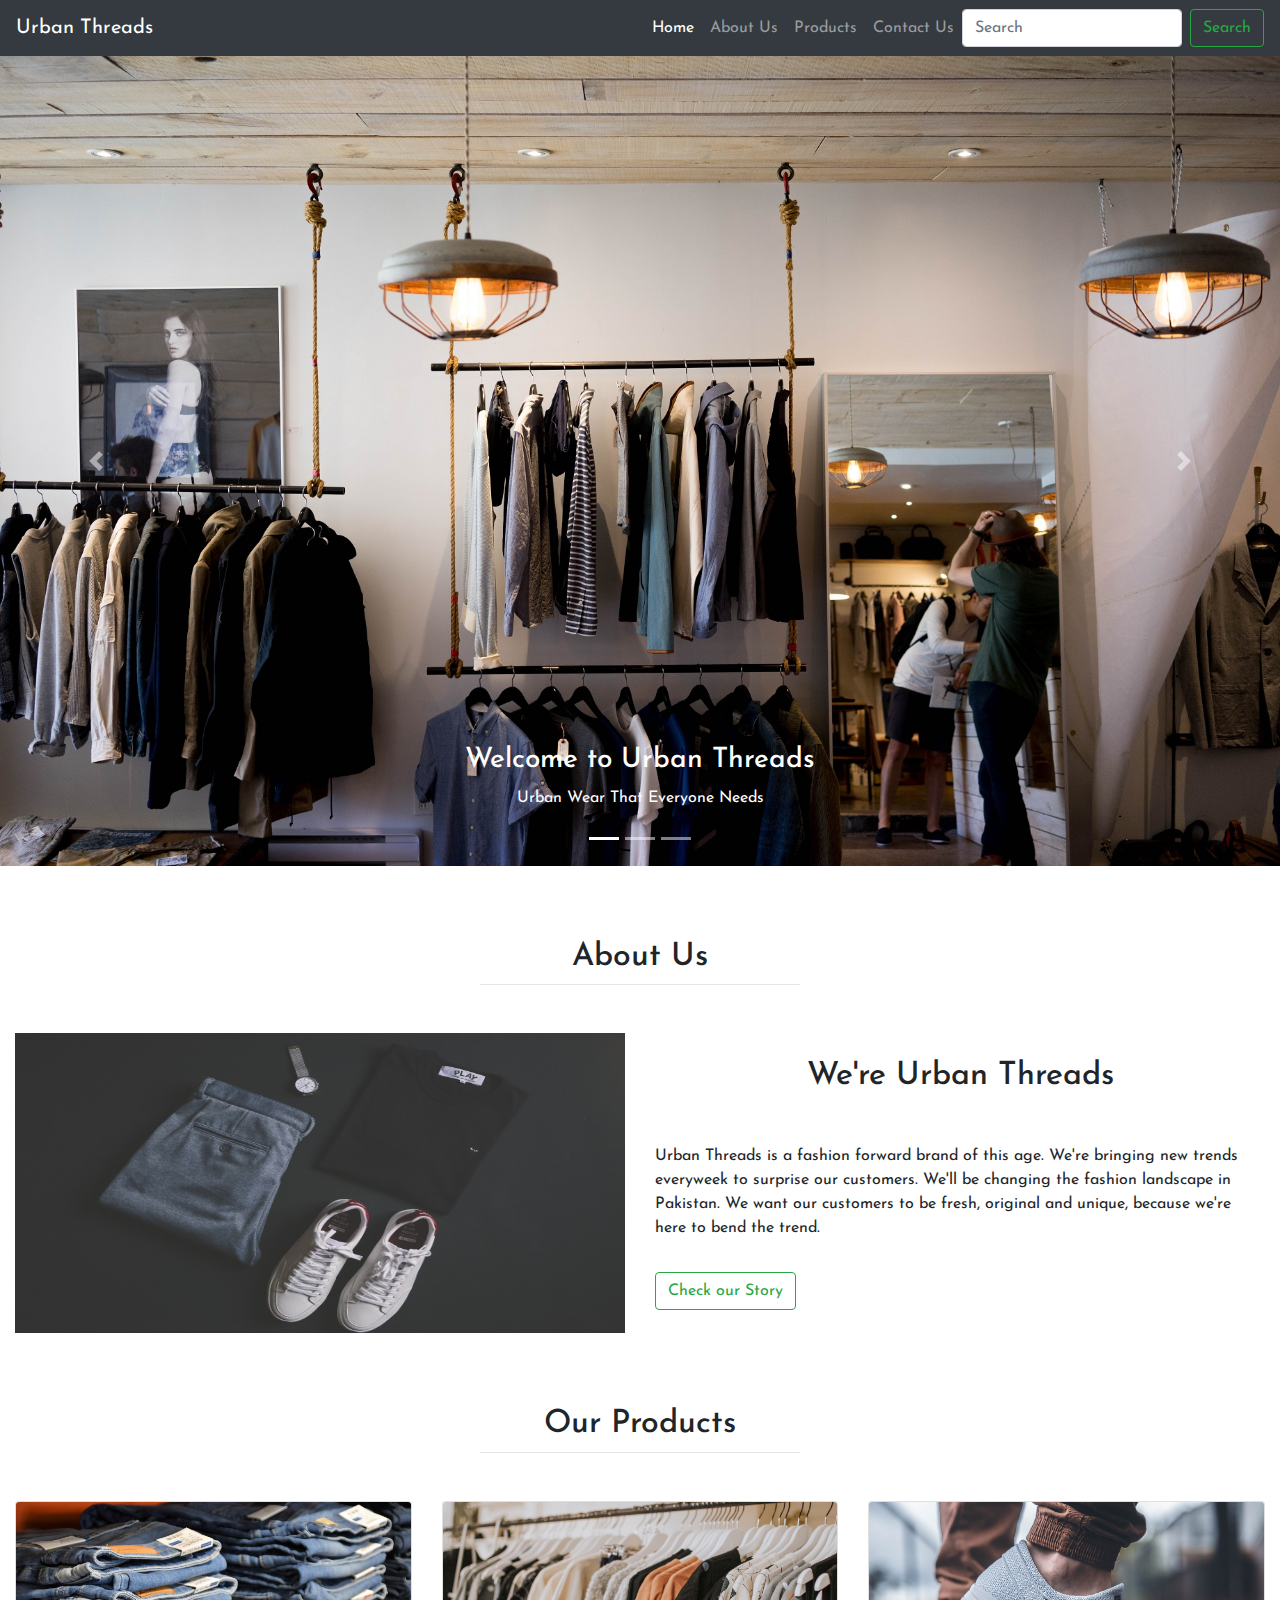
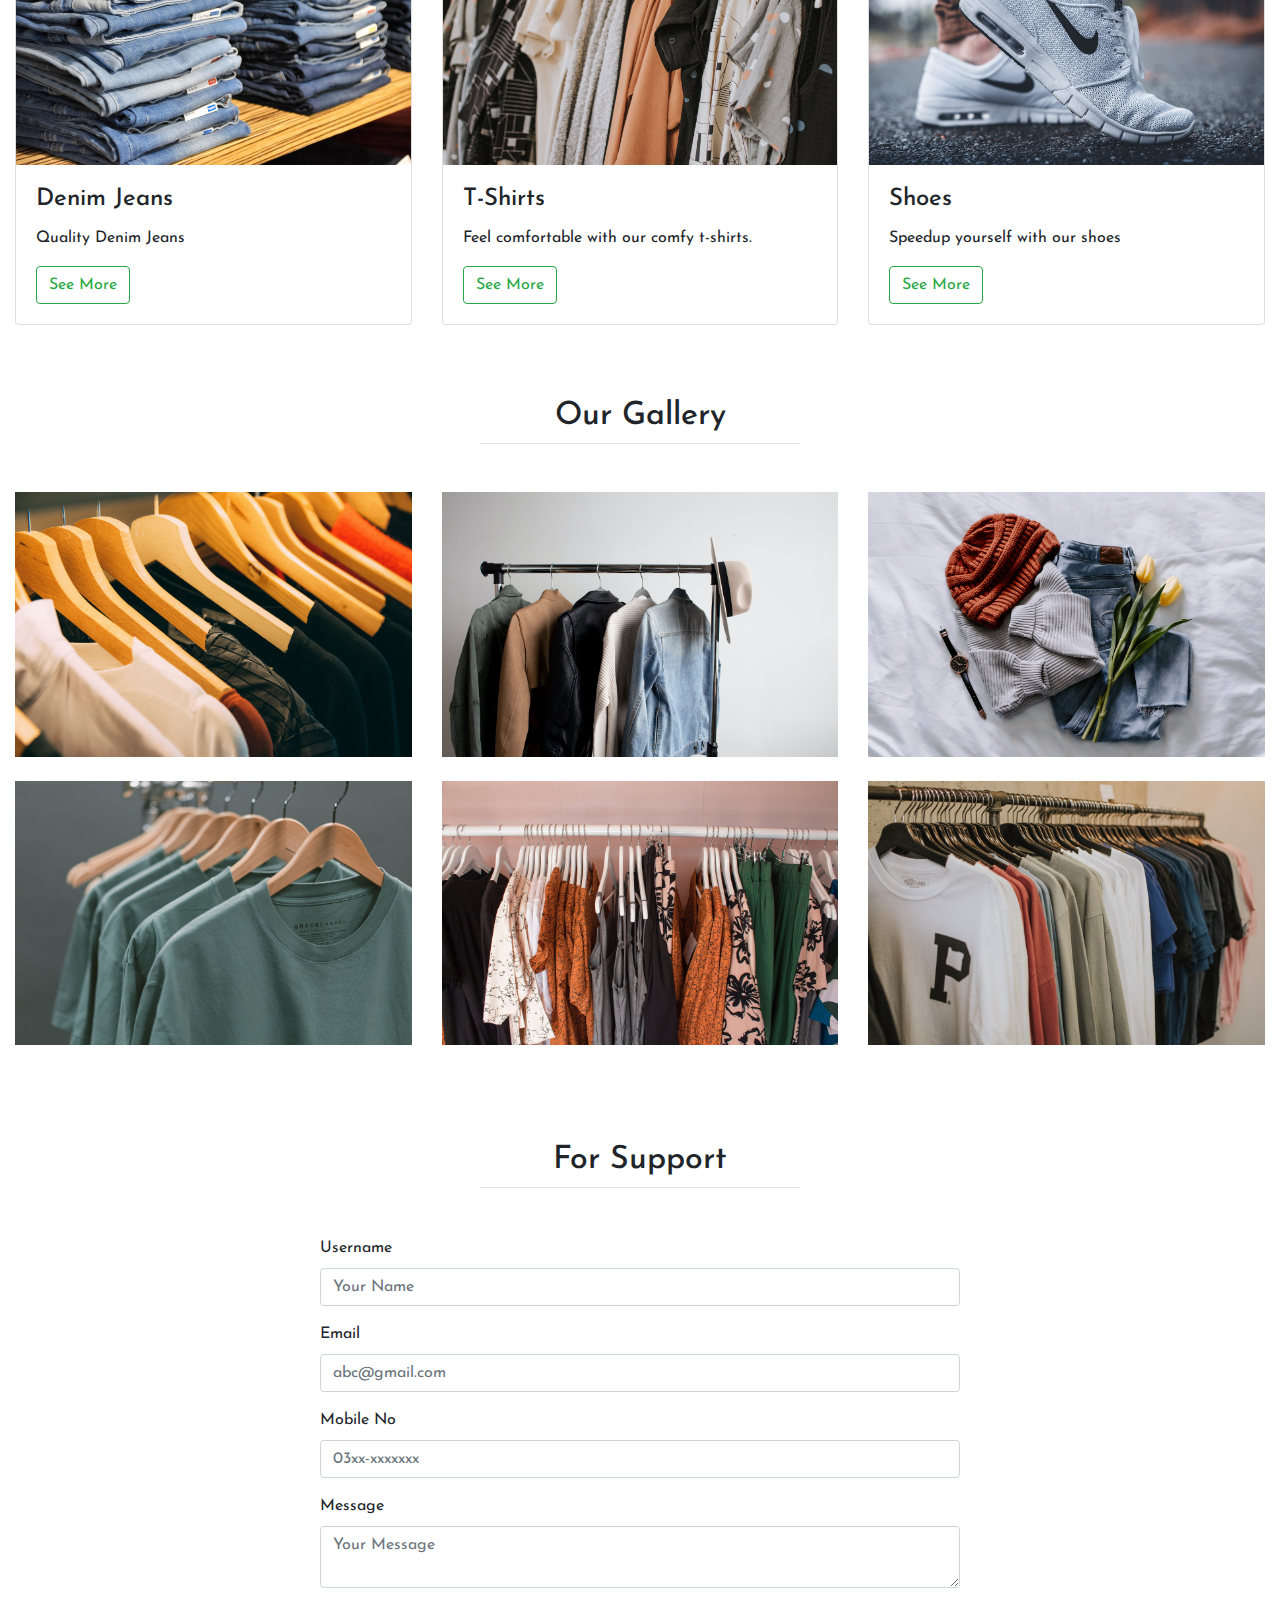
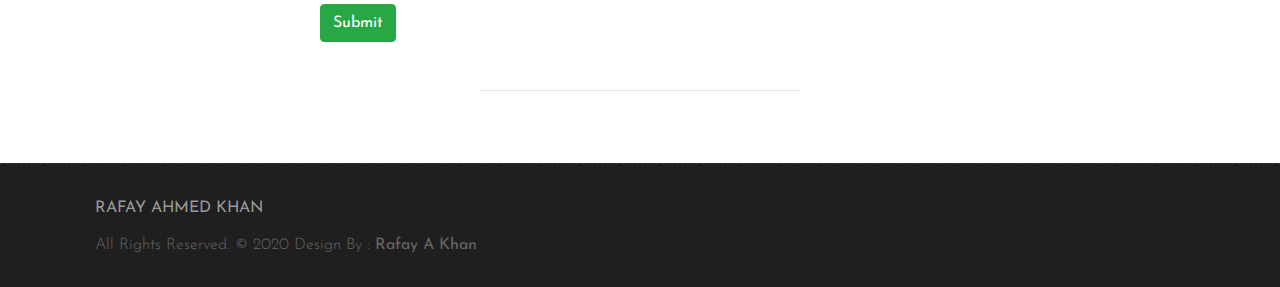
<file: index.html>
<!DOCTYPE html>
<html>
	<head>
		<title>Urban Threads</title>
		<meta charset="utf-8">
		<meta name="viewport" content="width=device-width, initial-scale=1">
		<link rel="stylesheet" href="https://maxcdn.bootstrapcdn.com/bootstrap/4.4.1/css/bootstrap.min.css">
		<link rel="stylesheet" type="text/css" href="CSS/style.css">
		<link href="https://fonts.googleapis.com/css2?family=Josefin+Sans&display=swap" rel="stylesheet">
	</head>
	<body>

		<nav class="navbar navbar-expand-lg navbar-dark bg-dark">
			<a class="navbar-brand" href="#">Urban Threads</a>
			<button class="navbar-toggler" type="button" data-toggle="collapse" data-target="#navbarSupportedContent" aria-controls="navbarSupportedContent" aria-expanded="false" aria-label="Toggle navigation">
			<span class="navbar-toggler-icon"></span>
			</button>
			<div class="collapse navbar-collapse" id="navbarSupportedContent">
				<ul class="navbar-nav ml-auto">
					<li class="nav-item active">
						<a class="nav-link js-scroll-trigger active" href="index.html">Home <span class="sr-only">(current)</span></a>
					</li>
					<li class="nav-item">
						<a class="nav-link js-scroll-trigger" href="about.html">About Us</a>
					</li>
					<li class="nav-item">
						<a class="nav-link js-scroll-trigger" href="services.html">Products</a>
					</li>
					<li class="nav-item">
						<a class="nav-link" href="contact.html">Contact Us</a>
					</li>
				</ul>
				<form class="form-inline my-2 my-lg-0">
					<input class="form-control mr-sm-2" type="search" placeholder="Search" aria-label="Search">
					<button class="btn btn-outline-success my-2 my-sm-0" type="submit">Search</button>
				</form>
			</div>
		</nav>
		<div id="demo" class="carousel slide" data-ride="carousel">
			<ul class="carousel-indicators">
				<li data-target="#demo" data-slide-to="0" class="active"></li>
				<li data-target="#demo" data-slide-to="1"></li>
				<li data-target="#demo" data-slide-to="2"></li>
			</ul>
			<div class="carousel-inner">
				<div class="carousel-item active">
					<img src="images/car1.jpg" alt="UT" width="100%" height="500px">
					<div class="carousel-caption">
						<h3>Welcome to Urban Threads</h3>
						<p>Urban Wear That Everyone Needs</p>
					</div>
				</div>
				<div class="carousel-item">
					<img src="images/car2.jpg" alt="UT" width="100%" height="500px">
					<div class="carousel-caption">
						<h3>Wanna Look Aesthetic?</h3>
						<p>Try Our Outfits Now</p>
					</div>
				</div>
				<div class="carousel-item">
					<img src="images/car3.jpg" alt="UT" width="100%" height="500px">
					<div class="carousel-caption">
						<h3>Men & Women Wear</h3>
						<p>50% OFF</p>
					</div>
				</div>
			</div>
			<a class="carousel-control-prev" href="#demo" data-slide="prev">
				<span class="carousel-control-prev-icon"></span>
			</a>
			<a class="carousel-control-next" href="#demo" data-slide="next">
				<span class="carousel-control-next-icon"></span>
			</a>
		</div>
		<section class="my-4">
			<div class="py-5">
				<h2 class="text-center">About Us</h2>
				<hr class="w-25 m-auto">
			</div>
			<div class="container-fluid">
				<div class="row">
					<div class="col-lg-6 col-md-6 col-12 about--part1">
						<img src="images/sec.jpg" class="img-fluid setimg" >
					</div>
					<div class="col-lg-6 col-md-6 col-12 about--part2">
						<h2 class="py-4 display-6 text-center">We're Urban Threads</h2>
						<p class="py-3">Urban Threads is a fashion forward brand of this age. We're bringing new trends everyweek to surprise our customers. We'll be changing the fashion landscape in Pakistan. We want our customers to be fresh, original and unique, because we're here to bend the trend.
						</p>
						<a href="about.html" class="btn btn-outline-success">Check our Story</a>
					</div>
				</div>
			</div>
		</section>
		<section class="my-4">
			<div class="py-5">
				<h2 class="text-center">Our Products</h2>
				<hr class="w-25 m-auto">
			</div>
			<div class="container-fluid">
				<div class="row">
					<div class="col-lg-4 col-sm-4 col-12">
						<div class="card" style="width:100%">
							<img class="card-img-top" src="images/jeans.jpg" alt="Card image">
							<div class="card-body">
								<h4 class="card-title">Denim Jeans</h4>
								<p class="card-text">Quality Denim Jeans</p>
								<a href="services.html" class="btn btn-outline-success">See More</a>
							</div>
						</div>
					</div>
					<div class="col-lg-4 col-sm-4 col-12">
						<div class="card" style="width:100%">
							<img class="card-img-top" src="images/tshirts.jpg" alt="Card image">
							<div class="card-body">
								<h4 class="card-title">T-Shirts</h4>
								<p class="card-text">Feel comfortable with our comfy t-shirts.</p>
								<a href="services.html" class="btn btn-outline-success">See More</a>
							</div>
						</div>
					</div>
					<div class="col-lg-4 col-sm-4 col-12">
						<div class="card" style="width:100%">
							<img class="card-img-top" src="images/shoes.jpg" alt="Card image">
							<div class="card-body">
								<h4 class="card-title">Shoes</h4>
								<p class="card-text">Speedup yourself with our shoes</p>
								<a href="services.html" class="btn btn-outline-success">See More</a>
							</div>
						</div>
					</div>
					
				</div>
			</div>
		</section>
		<section class="my-4">
			<div class="py-5">
				<h2 class="text-center">Our Gallery</h2>
				<hr class="w-25 m-auto">
			</div>
<div class="container-fluid">
	<div class="row">
		<div class="col-lg-4 col-md-4 col-12">
			<img src="images/gal.jpg" class="img-fluid pb-4">
		</div>
		<div class="col-lg-4 col-md-4 col-12">
			<img src="images/gal2.jpg" class="img-fluid pb-4">
		</div>
		<div class="col-lg-4 col-md-4 col-12">
			<img src="images/gal3.jpg" class="img-fluid pb-4">
		</div>
		<div class="col-lg-4 col-md-4 col-12">
			<img src="images/gal4.jpg" class="img-fluid pb-4">
		</div>
		<div class="col-lg-4 col-md-4 col-12">
			<img src="images/gal5.jpg" class="img-fluid pb-4">
		</div>
		<div class="col-lg-4 col-md-4 col-12">
			<img src="images/gal6.jpg" class="img-fluid pb-4">
		</div>
	</div>
</div>
		</section>

<section class="my-4">
	<div class="py-5">
		<h2 class="text-center">For Support</h2>
		<hr class="w-25 m-auto">
	</div>
	<div class="w-50 m-auto">
		<form method="get" action="index.html">
			<div class="form-group">
			<label>Username</label>
			<input type="text" name="Username" class="form-control" placeholder="Your Name" autocomplete="OFF" required />
		</div>
		<div class="form-group">
			<label>Email</label>
			<input type="text" name="Email" class="form-control" placeholder="abc@gmail.com" autocomplete="OFF" required />
		</div>
		<div class="form-group">
			<label>Mobile No</label>
			<input type="text" name="Mobile" class="form-control" placeholder="03xx-xxxxxxx" autocomplete="OFF" required />
			</div>
			<div class="form-group">
			<label>Message</label>
			<textarea class="form-control" placeholder="Your Message"></textarea>
			</div>
			<button type="Submit" class="btn btn-success">Submit</button>
			</div>
		</form>
	</div>
	<div class="py-5">
		
		<hr class="w-25 m-auto">
	</div>

</section>


<footer>
	<div class="copyrights">
        <div class="container">
            <div class="footer-distributed">
                <div class="footer-left">
                    <p class="footer-links">
                        <a href="https://rafaykhan445.github.io/Rafay-Portfolio.github.io/" target="_blank">Rafay Ahmed Khan</a>
                    </p>
                    <p class="footer-company-name">All Rights Reserved. &copy; 2020    Design By : <b>Rafay A Khan</b>
					</p>
                </div>
            </div>
        </div>
    </div>

</footer>
         <script src="https://ajax.googleapis.com/ajax/libs/jquery/3.4.1/jquery.min.js"></script>
         <script src="https://cdnjs.cloudflare.com/ajax/libs/popper.js/1.16.0/umd/popper.min.js"></script>
         <script src="https://maxcdn.bootstrapcdn.com/bootstrap/4.4.1/js/bootstrap.min.js"></script>

	</body>
</html>
</file>
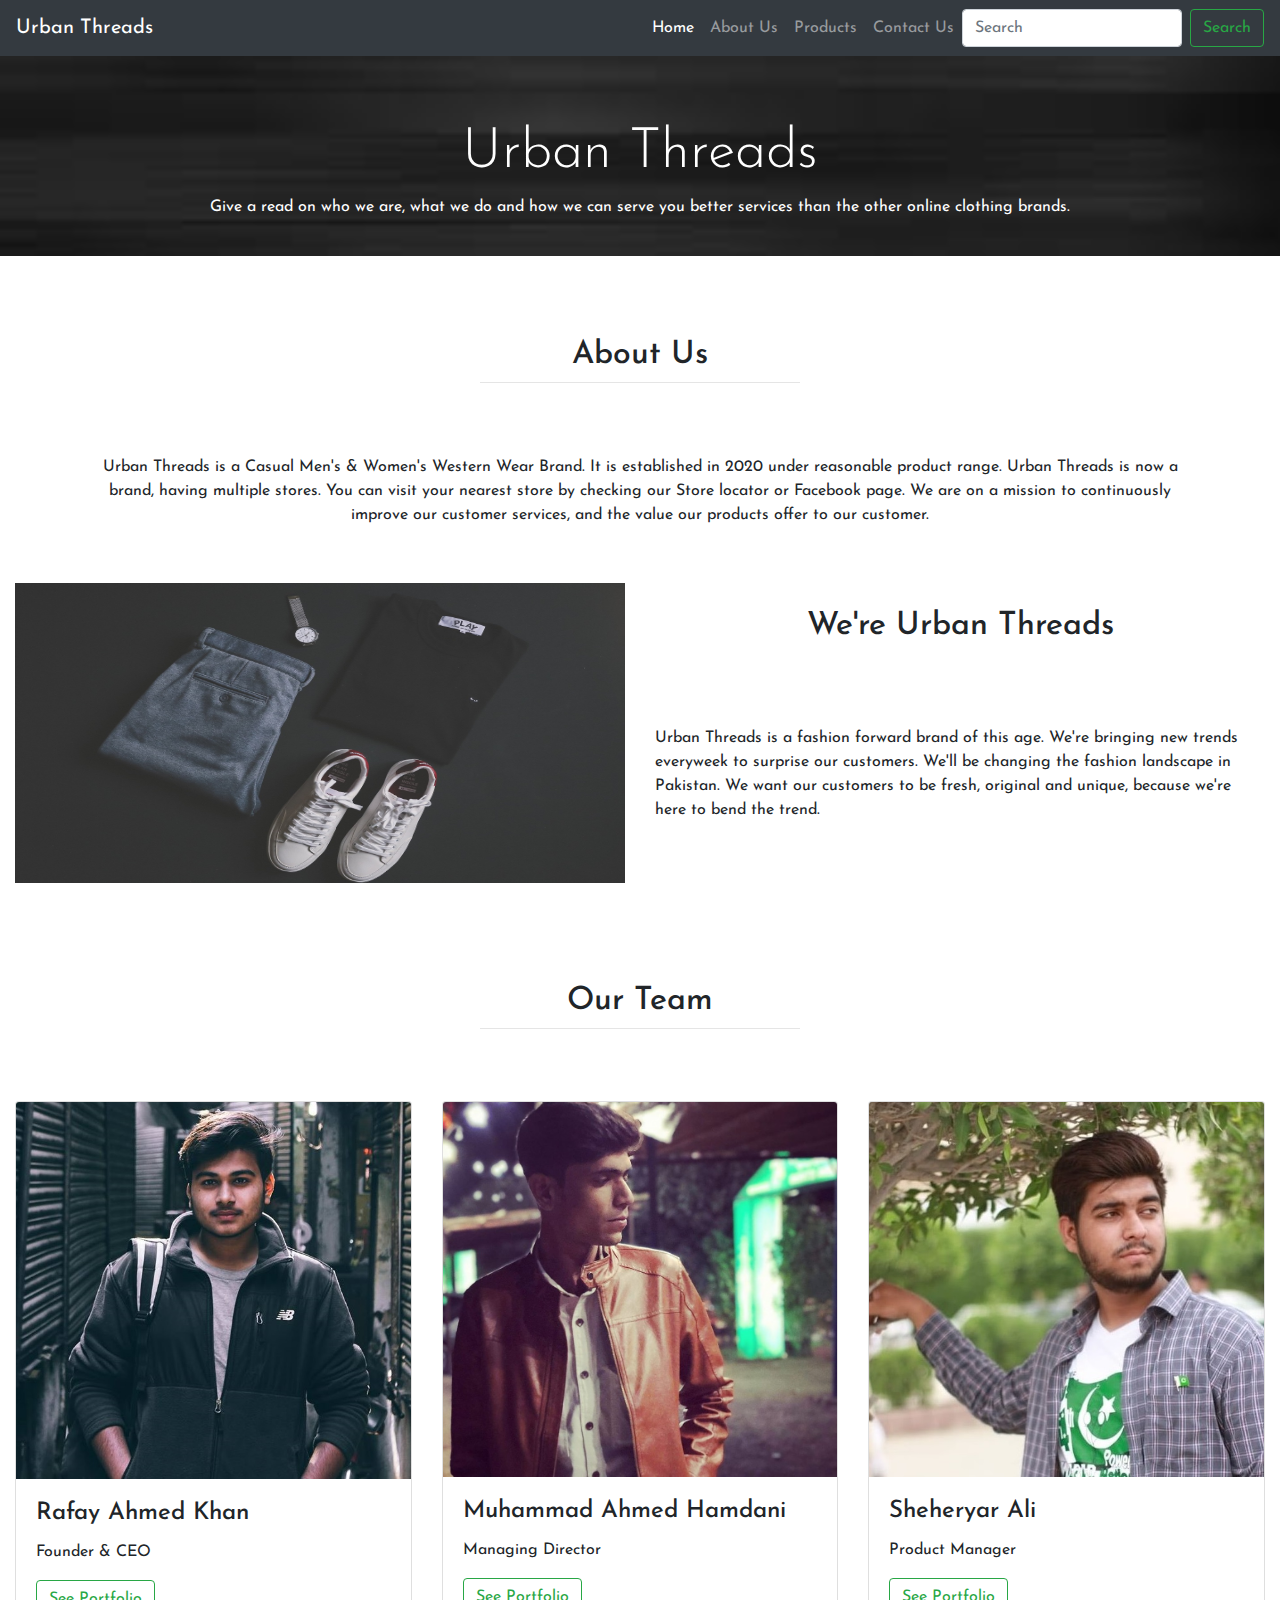
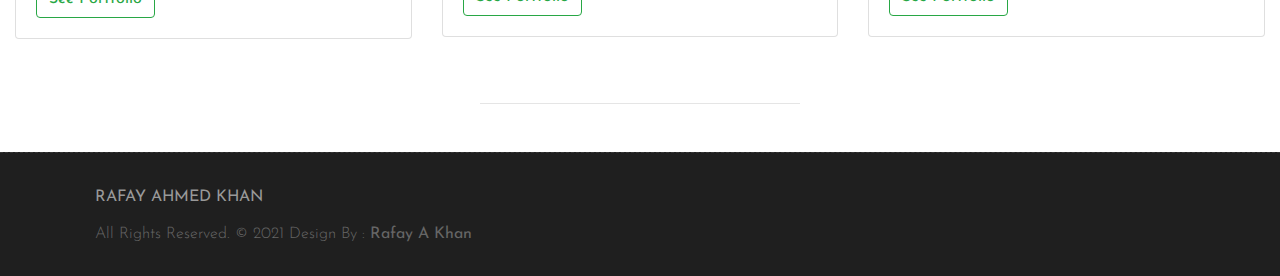
<file: about.html>
<!DOCTYPE html>
<html>
	<head>
		<title>Urban Threads</title>
		<meta charset="utf-8">
		<meta name="viewport" content="width=device-width, initial-scale=1">
		<link rel="stylesheet" href="https://maxcdn.bootstrapcdn.com/bootstrap/4.4.1/css/bootstrap.min.css">
		<link rel="stylesheet" type="text/css" href="CSS/style.css">
		<link href="https://fonts.googleapis.com/css2?family=Josefin+Sans&display=swap" rel="stylesheet">
	</head>
	<body>
		
		<nav class="navbar navbar-expand-lg navbar-dark bg-dark">
			<a class="navbar-brand" href="index.html">Urban Threads</a>
			<button class="navbar-toggler" type="button" data-toggle="collapse" data-target="#navbarSupportedContent" aria-controls="navbarSupportedContent" aria-expanded="false" aria-label="Toggle navigation">
			<span class="navbar-toggler-icon"></span>
			</button>
			<div class="collapse navbar-collapse" id="navbarSupportedContent">
				<ul class="navbar-nav ml-auto">
					<li class="nav-item active">
						<a class="nav-link" href="index.html">Home <span class="sr-only">(current)</span></a>
					</li>
					<li class="nav-item">
						<a class="nav-link" href="about.html">About Us</a>
					</li>
					<li class="nav-item">
						<a class="nav-link" href="services.html">Products</a>
					</li>
					<li class="nav-item">
						<a class="nav-link" href="contact.html">Contact Us</a>
					</li>
				</ul>
				<form class="form-inline my-2 my-lg-0">
					<input class="form-control mr-sm-2" type="search" placeholder="Search" aria-label="Search">
					<button class="btn btn-outline-success my-2 my-sm-0" type="submit">Search</button>
				</form>
			</div>
		</nav>
		<div class="jumbotron jumbotron-fluid">
			<div class="container">
				<h1 class="text-center display-4">Urban Threads</h1>
				<p class="text-center">Give a read on who we are, what we do and how we can serve you better services than the other online clothing brands.</p>
			</div>
		</div>
		<section class="my-4">
			<div class="py-5">
				<h2 class="text-center">About Us</h2>
				<hr class="w-25 m-auto">
			</div>
				
				<section>
			<div class="py-3">
			<div class="container">
				<h1 class="text-center display-4"></h1>
				<p class="text-center">Urban Threads is a Casual Men's & Women's Western Wear Brand. It is established in 2020 under reasonable product range. Urban Threads is now a brand, having multiple stores. You can visit your nearest store by checking our Store locator or Facebook page. We are on a mission to continuously improve our customer services, and the value our products offer to our customer.</p>
			</div>
		</div>
	</section>
	<br>
			<div class="container-fluid">
				<div class="row">
					<div class="col-lg-6 col-md-6 col-12">
						<img src="images/sec.jpg" class="img-fluid setimg">
					</div>
					<div class="col-lg-6 col-md-6 col-12">
						<h2 class="py-4 display-6 text-center">We're Urban Threads</h2>
						<p class="py-5">Urban Threads is a fashion forward brand of this age. We're bringing new trends everyweek to surprise our customers. We'll be changing the fashion landscape in Pakistan. We want our customers to be fresh, original and unique, because we're here to bend the trend.
						</p>
					</div>
				</div>
			</div>
			<br>
		</section>
				<section class="my-3">
			<div class="py-5">
				<h2 class="text-center">Our Team</h2>
				<hr class="w-25 m-auto">
			</div>
			<br>
			<div class="container-fluid">
				<div class="row">
					<div class="col-lg-4 col-sm-4 col-12">
						<div class="card" style="width:100%">
							<img class="card-img-top" src="images/rafay.jpg" class="img-fluid pb-4" alt="Card image">
							<div class="card-body">
								<h4 class="card-title">Rafay Ahmed Khan</h4>
								<p class="card-text">Founder & CEO</p>
								<a href="https://rafaykhan445.github.io/Rafay-Portfolio.github.io/" target="_blank" class="btn btn-outline-success">See Portfolio</a>
							</div>
						</div>
					</div>
					<div class="col-lg-4 col-sm-4 col-12">
						<div class="card" style="width:100%">
							<img class="card-img-top" src="images/ahmed.jpg" class="img-fluid pb-4" alt="Card image">
							<div class="card-body">
								<h4 class="card-title">Muhammad Ahmed Hamdani</h4>
								<p class="card-text">Managing Director</p>
								<a href="contact.html" class="btn btn-outline-success">See Portfolio</a>
							</div>
						</div>
					</div>
					<div class="col-lg-4 col-sm-4 col-12">
						<div class="card" style="width:100%">
							<img class="card-img-top" src="images/shery.jpg" class="img-fluid pb-4" alt="Card image">
							<div class="card-body">
								<h4 class="card-title">Sheheryar Ali</h4>
								<p class="card-text">Product Manager</p>
								<a href="contact.html" class="btn btn-outline-success">See Portfolio</a>
							</div>
						</div>
					</div>
					</section>



		<div class="py-5">
		<hr class="w-25 m-auto">
	</div>
		<footer>
	<div class="copyrights">
        <div class="container">
            <div class="footer-distributed">
                <div class="footer-left">
                    <p class="footer-links">
                        <a href="https://rafaykhan445.github.io/Rafay-Portfolio.github.io/" target="_blank">Rafay Ahmed Khan</a>
                    </p>
                    <p class="footer-company-name">All Rights Reserved. &copy; 2021    Design By : <b>Rafay A Khan</b>
					</p>
                </div>
            </div>
        </div>
    </div>

</footer>
        <script src="https://ajax.googleapis.com/ajax/libs/jquery/3.4.1/jquery.min.js"></script>
		<script src="https://cdnjs.cloudflare.com/ajax/libs/popper.js/1.16.0/umd/popper.min.js"></script>
		<script src="https://maxcdn.bootstrapcdn.com/bootstrap/4.4.1/js/bootstrap.min.js"></script>

	</body>
</html>
</file>
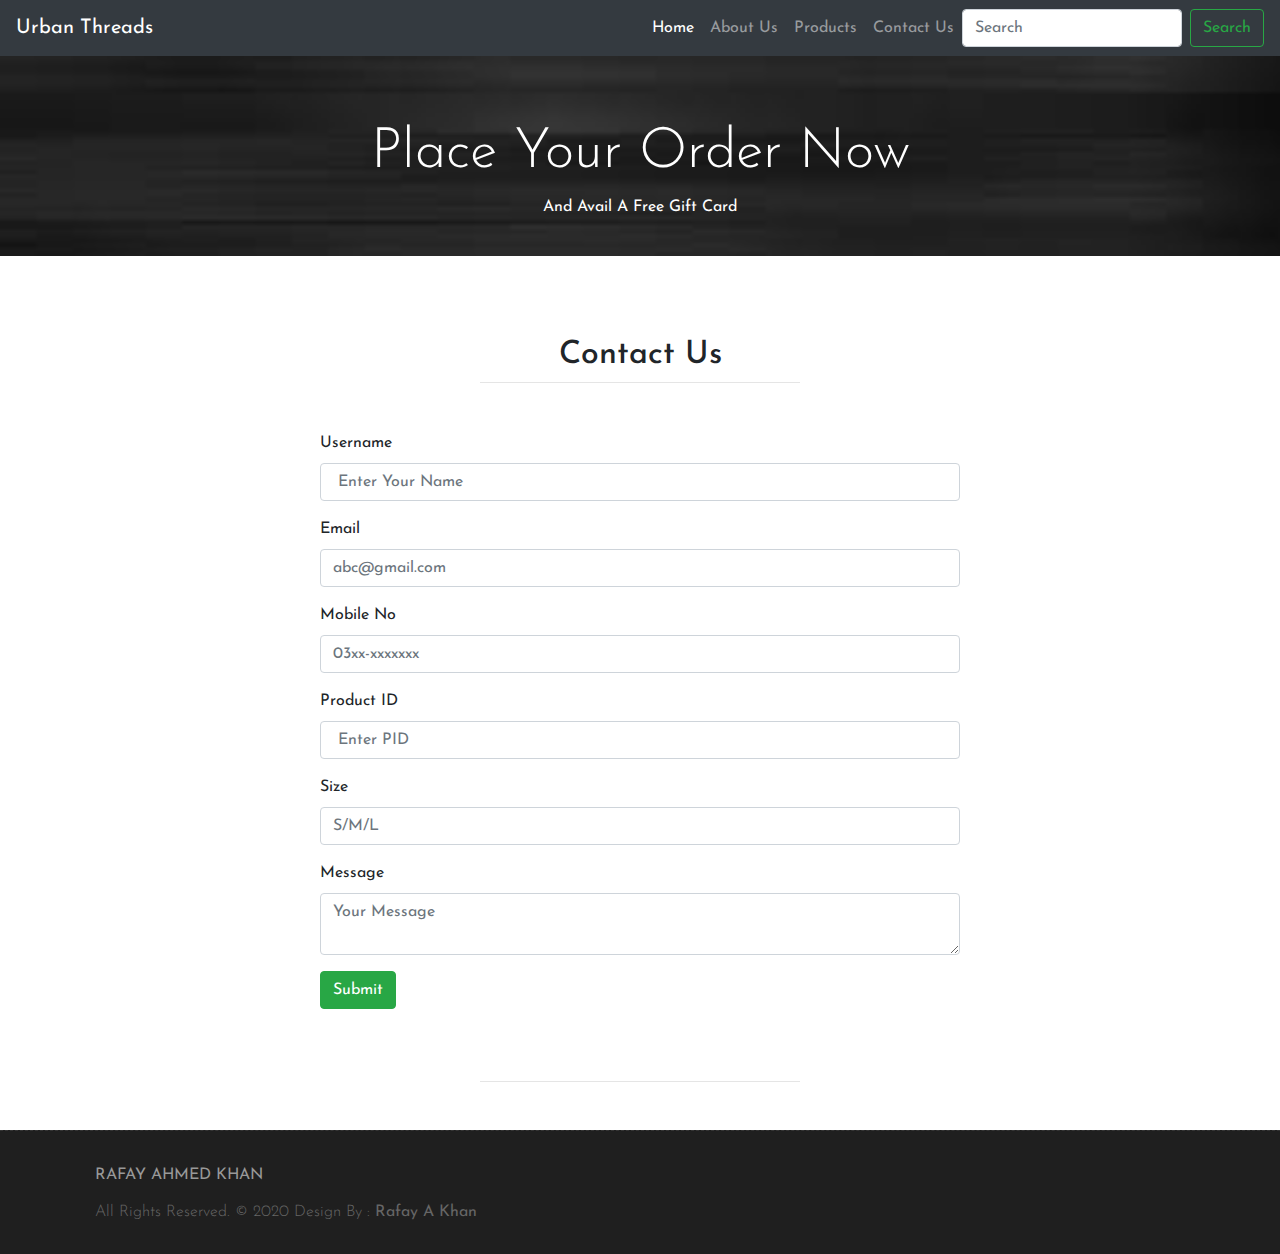
<file: contact.html>
<!DOCTYPE html>
<html>
	<head>
		<title>Urban Threads</title>
		<meta charset="utf-8">
		<meta name="viewport" content="width=device-width, initial-scale=1">
		<link rel="stylesheet" href="https://maxcdn.bootstrapcdn.com/bootstrap/4.4.1/css/bootstrap.min.css">
		<link rel="stylesheet" type="text/css" href="CSS/style.css">
		<link href="https://fonts.googleapis.com/css2?family=Josefin+Sans&display=swap" rel="stylesheet">
	</head>
	<body>
		
		<nav class="navbar navbar-expand-lg navbar-dark bg-dark">
			<a class="navbar-brand" href="index.html">Urban Threads</a>
			<button class="navbar-toggler" type="button" data-toggle="collapse" data-target="#navbarSupportedContent" aria-controls="navbarSupportedContent" aria-expanded="false" aria-label="Toggle navigation">
			<span class="navbar-toggler-icon"></span>
			</button>
			<div class="collapse navbar-collapse" id="navbarSupportedContent">
				<ul class="navbar-nav ml-auto">
					<li class="nav-item active">
						<a class="nav-link" href="index.html">Home <span class="sr-only">(current)</span></a>
					</li>
					<li class="nav-item">
						<a class="nav-link" href="about.html">About Us</a>
					</li>
					<li class="nav-item">
						<a class="nav-link" href="services.html">Products</a>
					</li>
					<li class="nav-item">
						<a class="nav-link" href="contact.html">Contact Us</a>
					</li>
				</ul>
				<form class="form-inline my-2 my-lg-0">
					<input class="form-control mr-sm-2" type="search" placeholder="Search" aria-label="Search">
					<button class="btn btn-outline-success my-2 my-sm-0" type="submit">Search</button>
				</form>
			</div>
		</nav>
				<div class="jumbotron jumbotron-fluid">
			<div class="container">
				<h1 class="text-center display-4">Place Your Order Now</h1>
				<p class="text-center">And Avail A Free Gift Card</p>
			</div>
		</div>
		<section class="my-4">
	<div class="py-5">
		<h2 class="text-center">Contact Us</h2>
		<hr class="w-25 m-auto">
	</div>
	<div class="w-50 m-auto">
		<form method="get" action="index.html">
			<div class="form-group">
			<label>Username</label>
			<input type="text" name="Username" class="form-control" placeholder=" Enter Your Name" autocomplete="OFF" required />
		</div>
		<div class="form-group">
			<label>Email</label>
			<input type="text" name="Email" class="form-control" placeholder="abc@gmail.com" autocomplete="OFF" required />
		</div>
		<div class="form-group">
			<label>Mobile No</label>
			<input type="text" name="Mobile" class="form-control" placeholder="03xx-xxxxxxx" autocomplete="OFF" required />
			</div>
			<div class="form-group">
			<label>Product ID</label>
			<input type="text" name="Product" class="form-control" placeholder=" Enter PID" autocomplete="OFF" required />
			</div>
			<div class="form-group">
			<label>Size</label>
			<input type="text" name="Size" class="form-control" placeholder="S/M/L" autocomplete="OFF" required />
			</div>
			<div class="form-group">
			<label>Message</label>
			<textarea class="form-control" placeholder="Your Message"></textarea>
			</div>
			<button type="Submit" class="btn btn-success">Submit</button>
			</div>
		</form>
	</div>
</section>
<div class="py-5">
		<hr class="w-25 m-auto">
	</div>
		<footer>
	<div class="copyrights">
        <div class="container">
            <div class="footer-distributed">
                <div class="footer-left">
                    <p class="footer-links">
                        <a href="https://rafaykhan445.github.io/Rafay-Portfolio.github.io/" target="_blank">Rafay Ahmed Khan</a>
                    </p>
                    <p class="footer-company-name">All Rights Reserved. &copy; 2020    Design By : <b>Rafay A Khan</b>
					</p>
                </div>
            </div>
        </div>
    </div>
</footer>
        <script src="https://ajax.googleapis.com/ajax/libs/jquery/3.4.1/jquery.min.js"></script>
		<script src="https://cdnjs.cloudflare.com/ajax/libs/popper.js/1.16.0/umd/popper.min.js"></script>
		<script src="https://maxcdn.bootstrapcdn.com/bootstrap/4.4.1/js/bootstrap.min.js"></script>
	</body>
	</html>
</file>
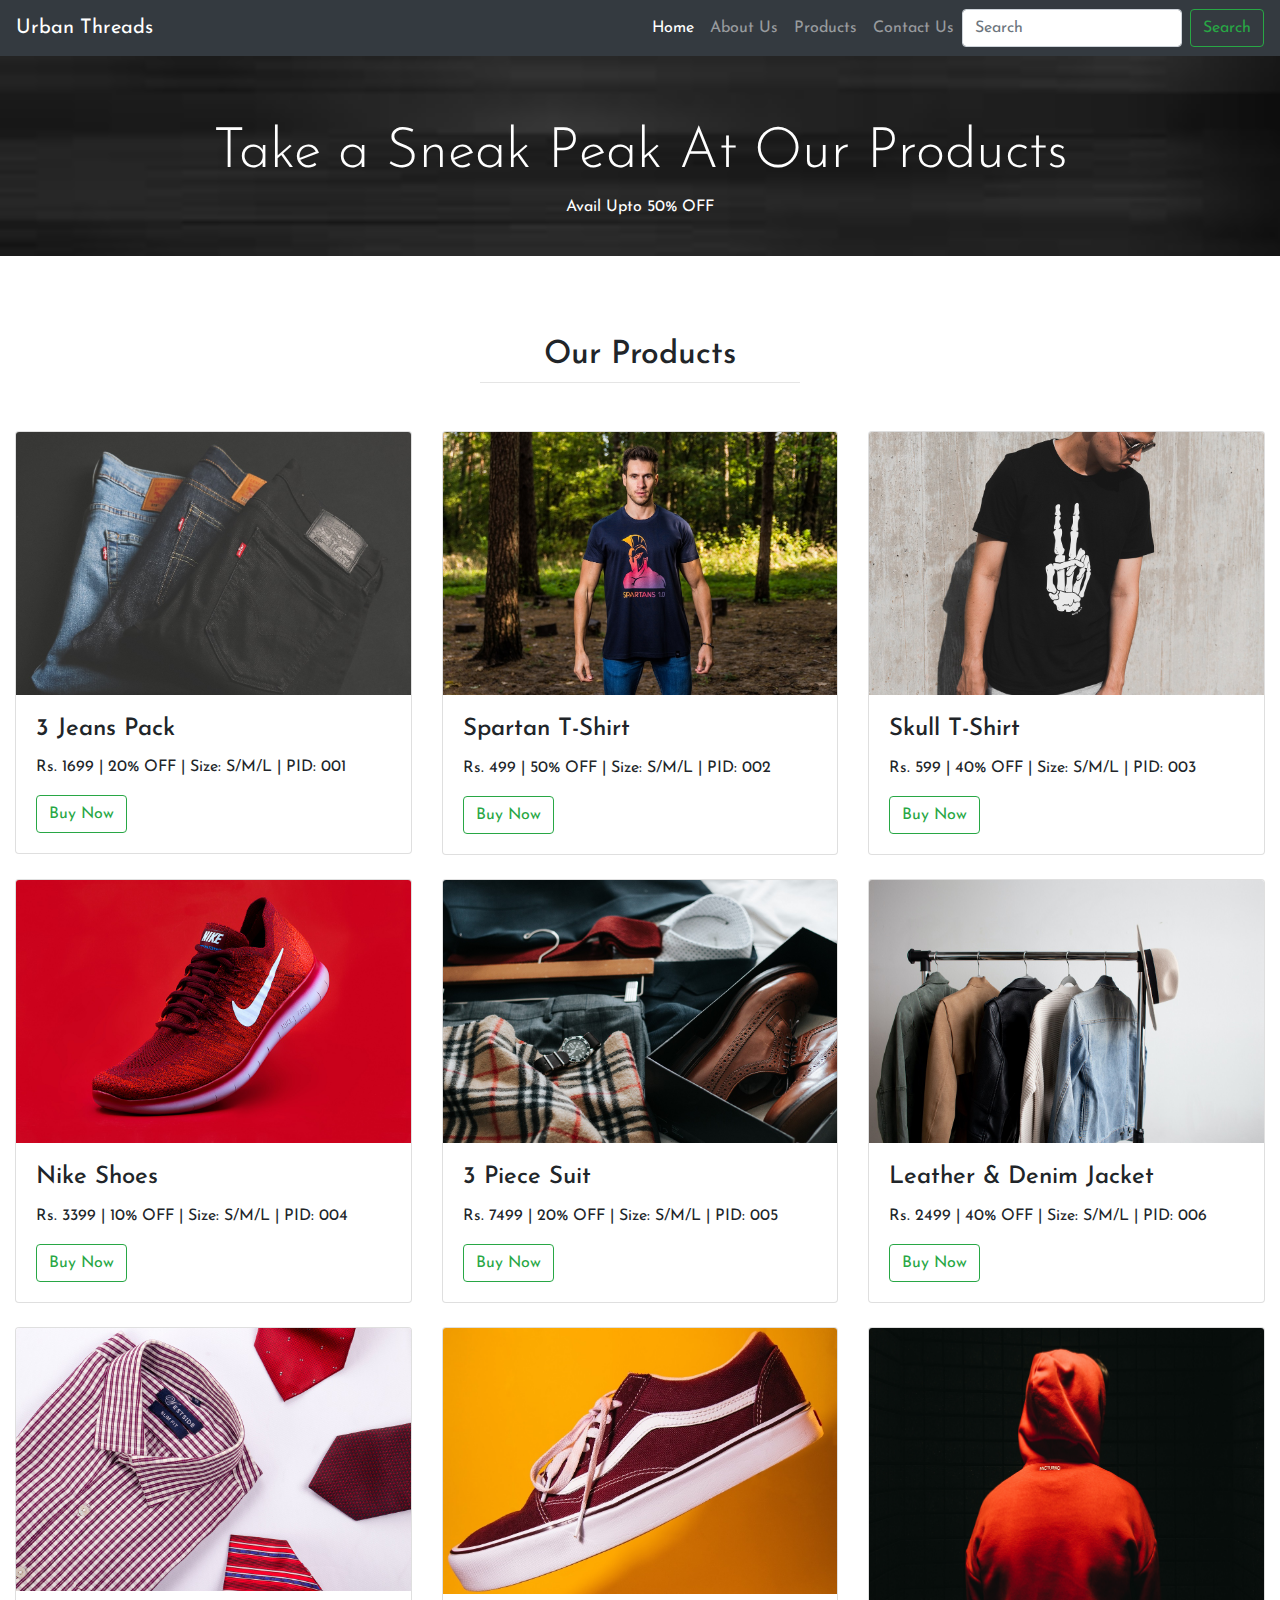
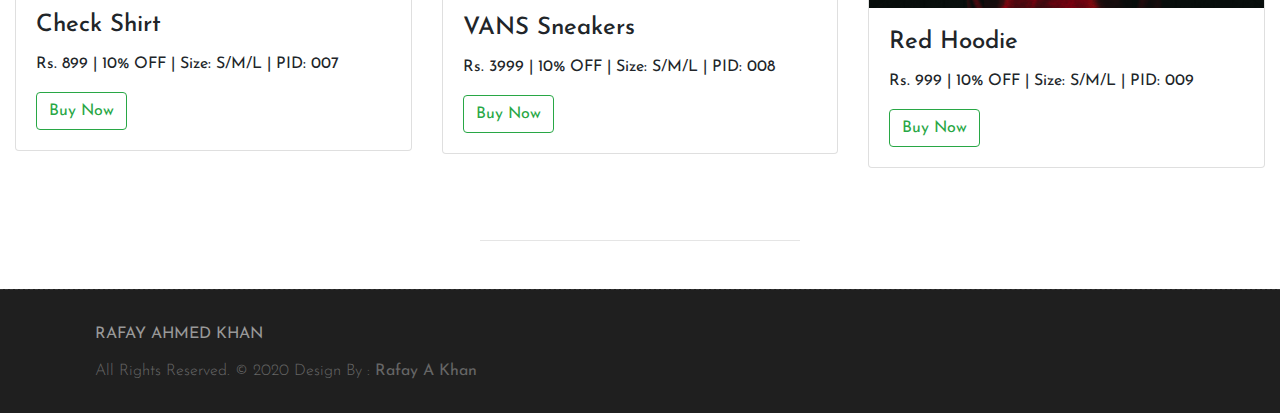
<file: services.html>
<!DOCTYPE html>
<html>
	<head>
		<title>Urban Threads</title>
		<meta charset="utf-8">
		<meta name="viewport" content="width=device-width, initial-scale=1">
		<link rel="stylesheet" href="https://maxcdn.bootstrapcdn.com/bootstrap/4.4.1/css/bootstrap.min.css">
		<link rel="stylesheet" type="text/css" href="CSS/style.css">
		<link href="https://fonts.googleapis.com/css2?family=Josefin+Sans&display=swap" rel="stylesheet">
	</head>
	<body>
		
		<nav class="navbar navbar-expand-lg navbar-dark bg-dark">
			<a class="navbar-brand" href="index.html">Urban Threads</a>
			<button class="navbar-toggler" type="button" data-toggle="collapse" data-target="#navbarSupportedContent" aria-controls="navbarSupportedContent" aria-expanded="false" aria-label="Toggle navigation">
			<span class="navbar-toggler-icon"></span>
			</button>
			<div class="collapse navbar-collapse" id="navbarSupportedContent">
				<ul class="navbar-nav ml-auto">
					<li class="nav-item active">
						<a class="nav-link" href="index.html">Home <span class="sr-only">(current)</span></a>
					</li>
					<li class="nav-item">
						<a class="nav-link" href="about.html">About Us</a>
					</li>
					<li class="nav-item">
						<a class="nav-link" href="services.html">Products</a>
					</li>
					<li class="nav-item">
						<a class="nav-link" href="contact.html">Contact Us</a>
					</li>
				</ul>
				<form class="form-inline my-2 my-lg-0">
					<input class="form-control mr-sm-2" type="search" placeholder="Search" aria-label="Search">
					<button class="btn btn-outline-success my-2 my-sm-0" type="submit">Search</button>
				</form>
			</div>
		</nav>
		<div class="jumbotron jumbotron-fluid">
			<div class="container">
				<h1 class="text-center display-4">Take a Sneak Peak At Our Products</h1>
				<p class="text-center"> Avail Upto 50% OFF</p>
			</div>
		</div>

		<section class="my-4">
			<div class="py-5">
				<h2 class="text-center">Our Products</h2>
				<hr class="w-25 m-auto">
			</div>
			<div class="container-fluid">
				<div class="row">
					<div class="col-lg-4 col-sm-4 col-12">
						<div class="card" style="width:100%">
							<img class="card-img-top" src="images/jeans1.jpg" class="img-fluid pb-4" alt="Card image">
							<div class="card-body">
								<h4 class="card-title">3 Jeans Pack</h4>
								<p class="card-text">Rs. 1699 | 20% OFF | Size: S/M/L | PID: 001</p>
								<a href="contact.html" class="btn btn-outline-success">Buy Now</a>
							</div>
						</div>
					</div>
					<div class="col-lg-4 col-sm-4 col-12">
						<div class="card" style="width:100%">
							<img class="card-img-top" src="images/spartan.jpg" class="img-fluid pb-4" alt="Card image">
							<div class="card-body">
								<h4 class="card-title">Spartan T-Shirt</h4>
								<p class="card-text">Rs. 499 | 50% OFF | Size: S/M/L | PID: 002</p>
								<a href="contact.html" class="btn btn-outline-success">Buy Now</a>
							</div>
						</div>
					</div>
					<div class="col-lg-4 col-sm-4 col-12">
						<div class="card" style="width:100%">
							<img class="card-img-top" src="images/skullshirt.jpg" class="img-fluid pb-4" alt="Card image">
							<div class="card-body">
								<h4 class="card-title">Skull T-Shirt</h4>
								<p class="card-text">Rs. 599 | 40% OFF | Size: S/M/L | PID: 003</p>
								<a href="contact.html" class="btn btn-outline-success">Buy Now</a>
							</div>
						</div>
					</div>
					</section>

						<section>
                      <div class="container-fluid">
				<div class="row">
					<div class="col-lg-4 col-sm-4 col-12">
						<div class="card" style="width:100%">
							<img class="card-img-top" src="images/nike.jpg" class="img-fluid pb-4" alt="Card image">
							<div class="card-body">
								<h4 class="card-title">Nike Shoes</h4>
								<p class="card-text">Rs. 3399 | 10% OFF | Size: S/M/L | PID: 004</p>
								<a href="contact.html" class="btn btn-outline-success">Buy Now</a>
							</div>
						</div>
					</div>
					<div class="col-lg-4 col-sm-4 col-12">
						<div class="card" style="width:100%">
							<img class="card-img-top" src="images/adas.jpg" class="img-fluid pb-4" alt="Card image">
							<div class="card-body">
								<h4 class="card-title">3 Piece Suit</h4>
								<p class="card-text">Rs. 7499 | 20% OFF | Size: S/M/L | PID: 005</p>
								<a href="contact.html" class="btn btn-outline-success">Buy Now</a>
							</div>
						</div>
					</div>
					<div class="col-lg-4 col-sm-4 col-12">
						<div class="card" style="width:100%">
							<img class="card-img-top" src="images/jack.jpg" class="img-fluid pb-4" alt="Card image">
							<div class="card-body">
								<h4 class="card-title">Leather & Denim Jacket</h4>
								<p class="card-text">Rs. 2499 | 40% OFF | Size: S/M/L | PID: 006</p>
								<a href="contact.html" class="btn btn-outline-success">Buy Now</a>
							</div>
						</div>
					</div>
					
				</div>
			</div>
		</section>

						<section class="py-4">
                      <div class="container-fluid">
				<div class="row">
					<div class="col-lg-4 col-sm-4 col-12">
						<div class="card" style="width:100%">
							<img class="card-img-top" src="images/shirt.jpg" class="img-fluid pb-4" alt="Card image">
							<div class="card-body">
								<h4 class="card-title">Check Shirt</h4>
								<p class="card-text">Rs. 899 | 10% OFF | Size: S/M/L | PID: 007</p>
								<a href="contact.html" class="btn btn-outline-success">Buy Now</a>
							</div>
						</div>
					</div>
					<div class="col-lg-4 col-sm-4 col-12">
						<div class="card" style="width:100%">
							<img class="card-img-top" src="images/vans.jpg" class="img-fluid pb-4" alt="Card image">
							<div class="card-body">
								<h4 class="card-title">VANS Sneakers</h4>
								<p class="card-text">Rs. 3999 | 10% OFF | Size: S/M/L | PID: 008</p>
								<a href="contact.html" class="btn btn-outline-success">Buy Now</a>
							</div>
						</div>
					</div>
					<div class="col-lg-4 col-sm-4 col-12">
						<div class="card" style="width:100%">
							<img class="card-img-top" src="images/hoodie.jpg" style="height: 280px" class="img-fluid pb-4" alt="Card image">
							<div class="card-body">
								<h4 class="card-title">Red Hoodie</h4>
								<p class="card-text">Rs. 999 | 10% OFF | Size: S/M/L | PID: 009</p>
								<a href="contact.html" class="btn btn-outline-success">Buy Now</a>
							</div>
						</div>
					</div>
					
				</div>
			</div>
		</section>

		<div class="py-5">
		<hr class="w-25 m-auto">
	</div>
		<footer>
	<div class="copyrights">
        <div class="container">
            <div class="footer-distributed">
                <div class="footer-left">
                    <p class="footer-links">
                        <a href="https://rafaykhan445.github.io/Rafay-Portfolio.github.io/" target="_blank">Rafay Ahmed Khan</a>
                    </p>
                    <p class="footer-company-name">All Rights Reserved. &copy; 2020    Design By : <b>Rafay A Khan</b>
					</p>
                </div>
            </div>
        </div>
    </div>
</footer>
        <script src="https://ajax.googleapis.com/ajax/libs/jquery/3.4.1/jquery.min.js"></script>
		<script src="https://cdnjs.cloudflare.com/ajax/libs/popper.js/1.16.0/umd/popper.min.js"></script>
		<script src="https://maxcdn.bootstrapcdn.com/bootstrap/4.4.1/js/bootstrap.min.js"></script>
	</body>
	</html>
</file>
<file: CSS/style.css>
*{ margin: 0; padding: 0; box-sizing: border-box; 
font-family: 'Josefin Sans', sans-serif;
}


*.carousel-inner img {
    width: 100%;
    height: 90vh;
  }

 *.setimg{
  	width: 100%;
  	height:300px;
  }

.jumbotron{
    width: 100%;
    height: 200px;
    background-image:  url("../images/jumb.jpg");
    color: white;
    background-size: cover;
}

.footer {
    padding: 90px 0 80px !important;
    color: #999;
    background-color: #1f1f1f;
}

.footer .widget-title {
    position: relative;
    display: block;
    margin-bottom: 30px;
}

.footer .widget-title small {
    color: #999;
    display: block;
    padding: 0 58px;
    text-transform: uppercase;
}

.footer .widget-title h3 {
    color: #fff;
    font-weight: 300;
    font-size: 21px;
    padding: 0;
    margin: 0;
    line-height: 1 !important;
}

.footer-links {
    list-style: none;
    padding: 0;
}

.footer-links a {
    color: #999;
}

.footer-links a:hover,
.footer a:hover {
    color: #333333 !important;
}

.footer-links li {
    margin-bottom: 10px;
    display: block;
    width: 100%;
    border-bottom: 1px dashed rgba(255, 255, 255, 0.1);
    padding-bottom: 10px;
}

.twitter-widget li {
    margin-bottom: 0;
    border: 0 !important;
}

.twitter-widget li i {
    border-right: 0 !important;
    margin-right: 0;
}

.footer-links li:last-child {
    margin-bottom: 0;
    padding-bottom: 0;
    border: 0;
}

.footer-links i {
    display: inline-block;
    width: 25px;
    margin-right: 10px;
    border-right: 1px dashed rgba(255, 255, 255, 0.1);
}

.copyrights {
    border-top: 1px dashed rgba(255, 255, 255, 0.1);
    background-color: #1f1f1f;
    box-sizing: border-box;
    width: 100%;
    text-align: left;
    padding: 30px 0px;
    overflow: hidden;
}


/* Footer left */

.footer-distributed .footer-left {
    float: left;
}

.footer-distributed .footer-links {
    margin: 0 0 10px;
    text-transform: uppercase;
    padding: 0;
}

.footer-distributed .footer-links a {
    display: inline-block;
    line-height: 1.8;
    margin: 0 10px 0 10px;
    text-decoration: none;
}

.footer-distributed .footer-company-name {
    font-weight: 300;
    margin: 0 10px;
    color: #666;
    padding: 0;
}


/* Footer right */

.footer-distributed .footer-right {
    float: right;
}


/* The search form */

.footer-distributed form {
    position: relative;
}

.footer-distributed form input {
    display: block;
    border-radius: 3px;
    box-sizing: border-box;
    background-color: #181818;
    border: none;
    font: inherit;
    font-size: 15px;
    font-weight: normal;
    color: #999;
    width: 400px;
    padding: 18px 50px 18px 18px;
}

.footer-distributed form input:focus {
    outline: none;
}


/* Changing the placeholder color */

.footer-distributed form input::-webkit-input-placeholder {
    color: #999;
}

.footer-distributed form input::-moz-placeholder {
    opacity: 1;
    color: #999;
}

.footer-distributed form input:-ms-input-placeholder {
    color: #999;
}


/* The magnify glass icon */

.footer-distributed form i {
    width: 18px;
    height: 18px;
    position: absolute;
    top: 16px;
    right: 18px;
    color: #999;
    font-size: 18px;
    margin-top: 6px;
}

.footer-distributed .footer-company-name a{
	color: #ffffff;
}

.footer-distributed .footer-company-name a:hover{
	color: #cccccc;
}
</file>
